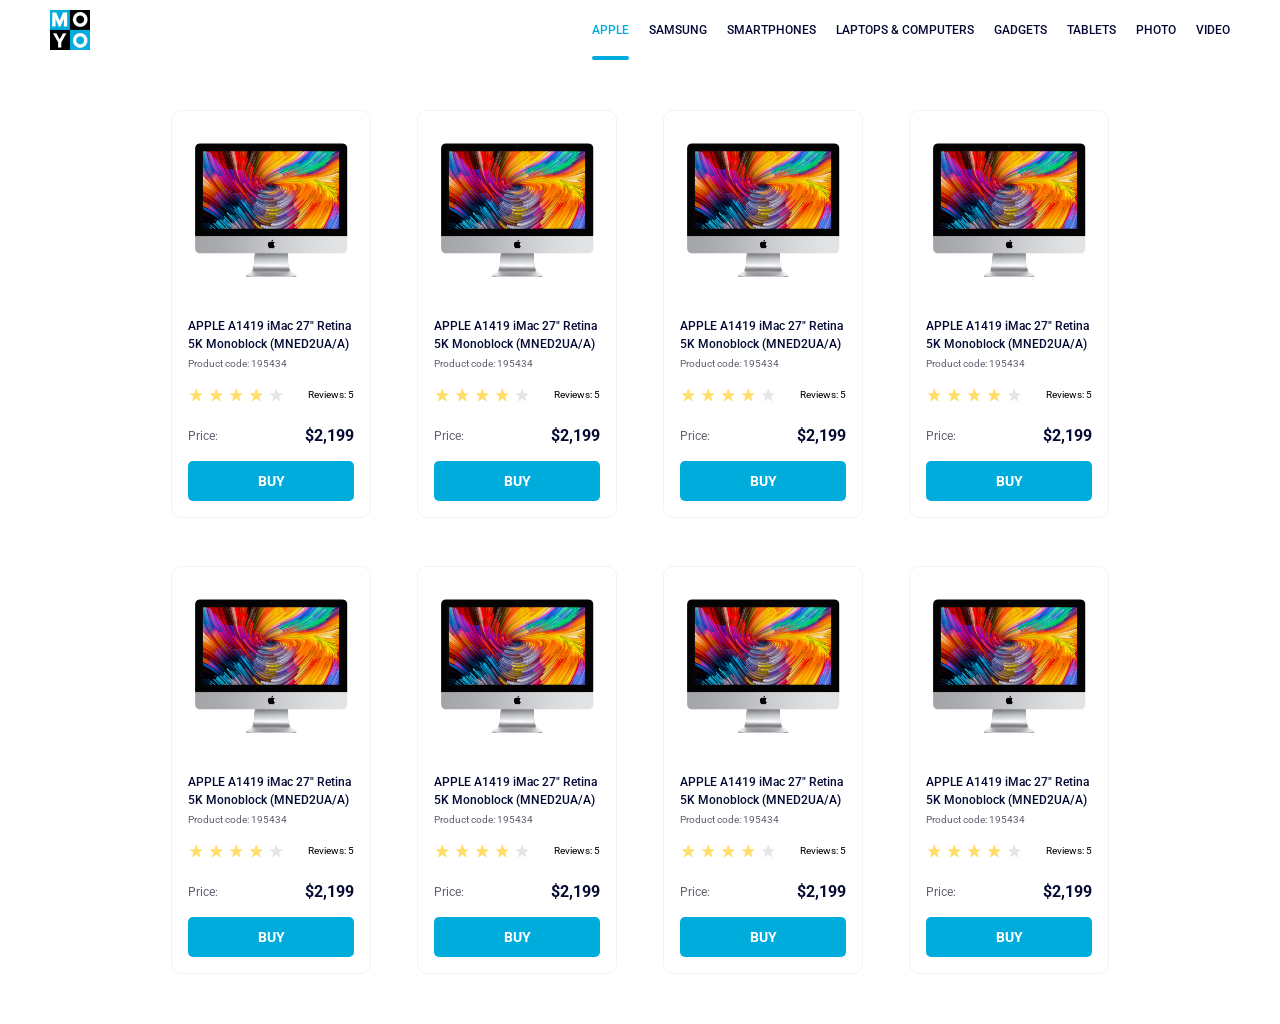
<file: index.html>
<!doctype html><html lang="en"><head><meta charset="utf-8"><meta name="viewport" content="width=device-width, initial-scale=1.0"><title>Catalog</title><link rel="preconnect" href="https://fonts.gstatic.com"><link href="https://fonts.googleapis.com/css2?family=Roboto:wght@400;500;700&display=swap" rel="stylesheet"><link rel="stylesheet" href="index.b7f038a5.css"></head><body> <header class="header"> <a class="header__logo" href="index.html"> <img src="logo.eddae0ff.png" alt="Moyo Logo"> </a> <nav class="nav"> <ul class="nav__list"> <li class="nav__item"> <a class="is-active nav__link" href="#"> Apple </a> </li> <li class="nav__item"> <a class="nav__link" href="#"> Samsung </a> </li> <li class="nav__item"> <a class="nav__link" href="#"> Smartphones </a> </li> <li class="nav__item"> <a class="nav__link" href="#" data-qa="nav-hover"> Laptops & Computers </a> </li> <li class="nav__item"> <a class="nav__link" href="#"> Gadgets </a> </li> <li class="nav__item"> <a class="nav__link" href="#"> Tablets </a> </li> <li class="nav__item"> <a class="nav__link" href="#"> Photo </a> </li> <li class="nav__item"> <a class="nav__link" href="#"> Video </a> </li> </ul> </nav> </header> <main class="catalog"> <div class="card" data-qa="card"> <img class="card__img" src="imac.202c52ff.jpeg" alt="APPLE A1419 iMac 27"> <div class="card__content"> <h1 class="card__title"> APPLE A1419 iMac 27" Retina 5K Monoblock (MNED2UA/A) </h1> <p class="card__code">Product code: 195434</p> <div class="card__rating"> <div class="stars stars--4"> <div class="stars__star"></div> <div class="stars__star"></div> <div class="stars__star"></div> <div class="stars__star"></div> <div class="stars__star"></div> </div> <p class="card__review">Reviews: 5</p> </div> <div class="card__price-container"> <p class="card__price-label">Price:</p> <p class="card__price-value">$2,199</p> </div> <a class="card__btn" data-qa="card-hover" href="#"> BUY </a> </div> </div> <div class="card"> <img class="card__img" src="imac.202c52ff.jpeg" alt="APPLE A1419 iMac 27"> <div class="card__content"> <h1 class="card__title"> APPLE A1419 iMac 27" Retina 5K Monoblock (MNED2UA/A) </h1> <p class="card__code">Product code: 195434</p> <div class="card__rating"> <div class="stars stars--4"> <div class="stars__star"></div> <div class="stars__star"></div> <div class="stars__star"></div> <div class="stars__star"></div> <div class="stars__star"></div> </div> <p class="card__review">Reviews: 5</p> </div> <div class="card__price-container"> <p class="card__price-label">Price:</p> <p class="card__price-value">$2,199</p> </div> <a class="card__btn" href="#"> BUY </a> </div> </div> <div class="card"> <img class="card__img" src="imac.202c52ff.jpeg" alt="APPLE A1419 iMac 27"> <div class="card__content"> <h1 class="card__title"> APPLE A1419 iMac 27" Retina 5K Monoblock (MNED2UA/A) </h1> <p class="card__code">Product code: 195434</p> <div class="card__rating"> <div class="stars stars--4"> <div class="stars__star"></div> <div class="stars__star"></div> <div class="stars__star"></div> <div class="stars__star"></div> <div class="stars__star"></div> </div> <p class="card__review">Reviews: 5</p> </div> <div class="card__price-container"> <p class="card__price-label">Price:</p> <p class="card__price-value">$2,199</p> </div> <a class="card__btn" href="#"> BUY </a> </div> </div> <div class="card"> <img class="card__img" src="imac.202c52ff.jpeg" alt="APPLE A1419 iMac 27"> <div class="card__content"> <h1 class="card__title"> APPLE A1419 iMac 27" Retina 5K Monoblock (MNED2UA/A) </h1> <p class="card__code">Product code: 195434</p> <div class="card__rating"> <div class="stars stars--4"> <div class="stars__star"></div> <div class="stars__star"></div> <div class="stars__star"></div> <div class="stars__star"></div> <div class="stars__star"></div> </div> <p class="card__review">Reviews: 5</p> </div> <div class="card__price-container"> <p class="card__price-label">Price:</p> <p class="card__price-value">$2,199</p> </div> <a class="card__btn" href="#"> BUY </a> </div> </div> <div class="card"> <img class="card__img" src="imac.202c52ff.jpeg" alt="APPLE A1419 iMac 27"> <div class="card__content"> <h1 class="card__title"> APPLE A1419 iMac 27" Retina 5K Monoblock (MNED2UA/A) </h1> <p class="card__code">Product code: 195434</p> <div class="card__rating"> <div class="stars stars--4"> <div class="stars__star"></div> <div class="stars__star"></div> <div class="stars__star"></div> <div class="stars__star"></div> <div class="stars__star"></div> </div> <p class="card__review">Reviews: 5</p> </div> <div class="card__price-container"> <p class="card__price-label">Price:</p> <p class="card__price-value">$2,199</p> </div> <a class="card__btn" href="#"> BUY </a> </div> </div> <div class="card"> <img class="card__img" src="imac.202c52ff.jpeg" alt="APPLE A1419 iMac 27"> <div class="card__content"> <h1 class="card__title"> APPLE A1419 iMac 27" Retina 5K Monoblock (MNED2UA/A) </h1> <p class="card__code">Product code: 195434</p> <div class="card__rating"> <div class="stars stars--4"> <div class="stars__star"></div> <div class="stars__star"></div> <div class="stars__star"></div> <div class="stars__star"></div> <div class="stars__star"></div> </div> <p class="card__review">Reviews: 5</p> </div> <div class="card__price-container"> <p class="card__price-label">Price:</p> <p class="card__price-value">$2,199</p> </div> <a class="card__btn" href="#"> BUY </a> </div> </div> <div class="card"> <img class="card__img" src="imac.202c52ff.jpeg" alt="APPLE A1419 iMac 27"> <div class="card__content"> <h1 class="card__title"> APPLE A1419 iMac 27" Retina 5K Monoblock (MNED2UA/A) </h1> <p class="card__code">Product code: 195434</p> <div class="card__rating"> <div class="stars stars--4"> <div class="stars__star"></div> <div class="stars__star"></div> <div class="stars__star"></div> <div class="stars__star"></div> <div class="stars__star"></div> </div> <p class="card__review">Reviews: 5</p> </div> <div class="card__price-container"> <p class="card__price-label">Price:</p> <p class="card__price-value">$2,199</p> </div> <a class="card__btn" href="#"> BUY </a> </div> </div> <div class="card"> <img class="card__img" src="imac.202c52ff.jpeg" alt="APPLE A1419 iMac 27"> <div class="card__content"> <h1 class="card__title"> APPLE A1419 iMac 27" Retina 5K Monoblock (MNED2UA/A) </h1> <p class="card__code">Product code: 195434</p> <div class="card__rating"> <div class="stars stars--4"> <div class="stars__star"></div> <div class="stars__star"></div> <div class="stars__star"></div> <div class="stars__star"></div> <div class="stars__star"></div> </div> <p class="card__review">Reviews: 5</p> </div> <div class="card__price-container"> <p class="card__price-label">Price:</p> <p class="card__price-value">$2,199</p> </div> <a class="card__btn" href="#"> BUY </a> </div> </div> </main> </body></html>
</file>
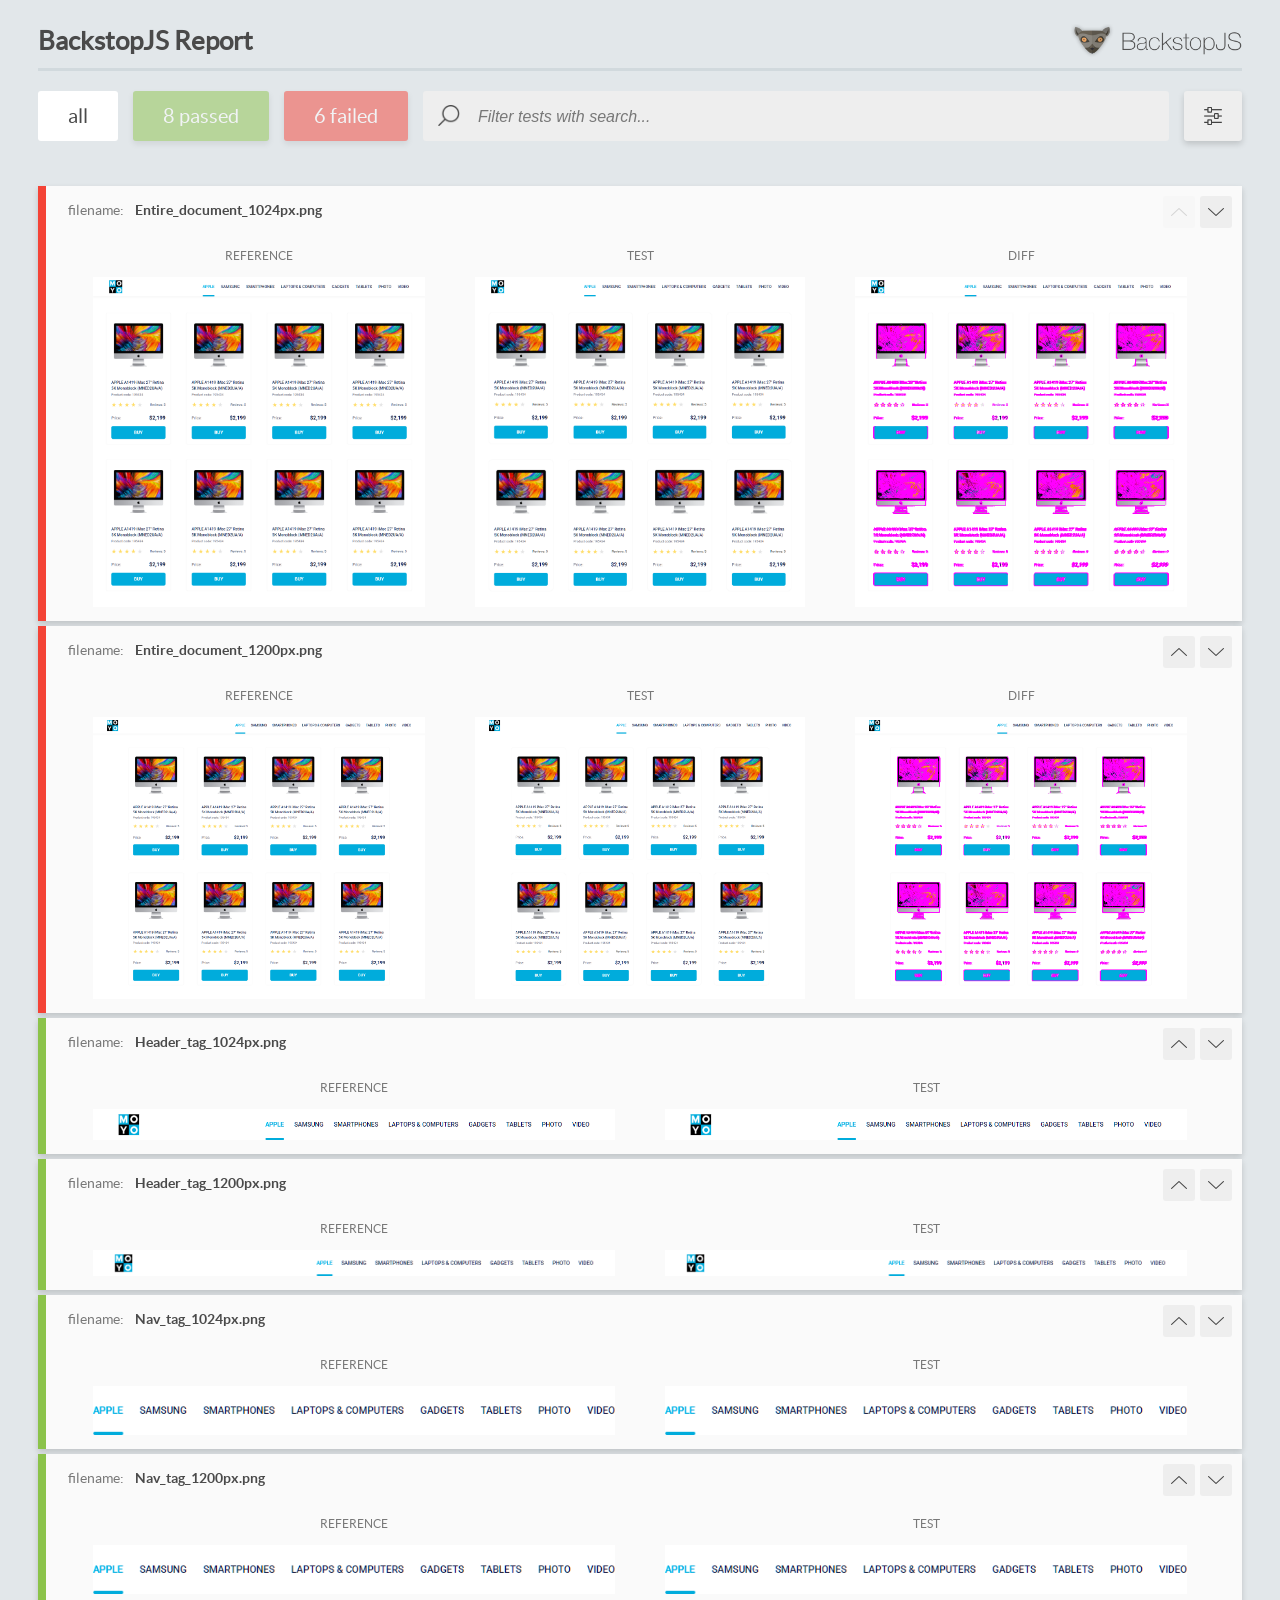
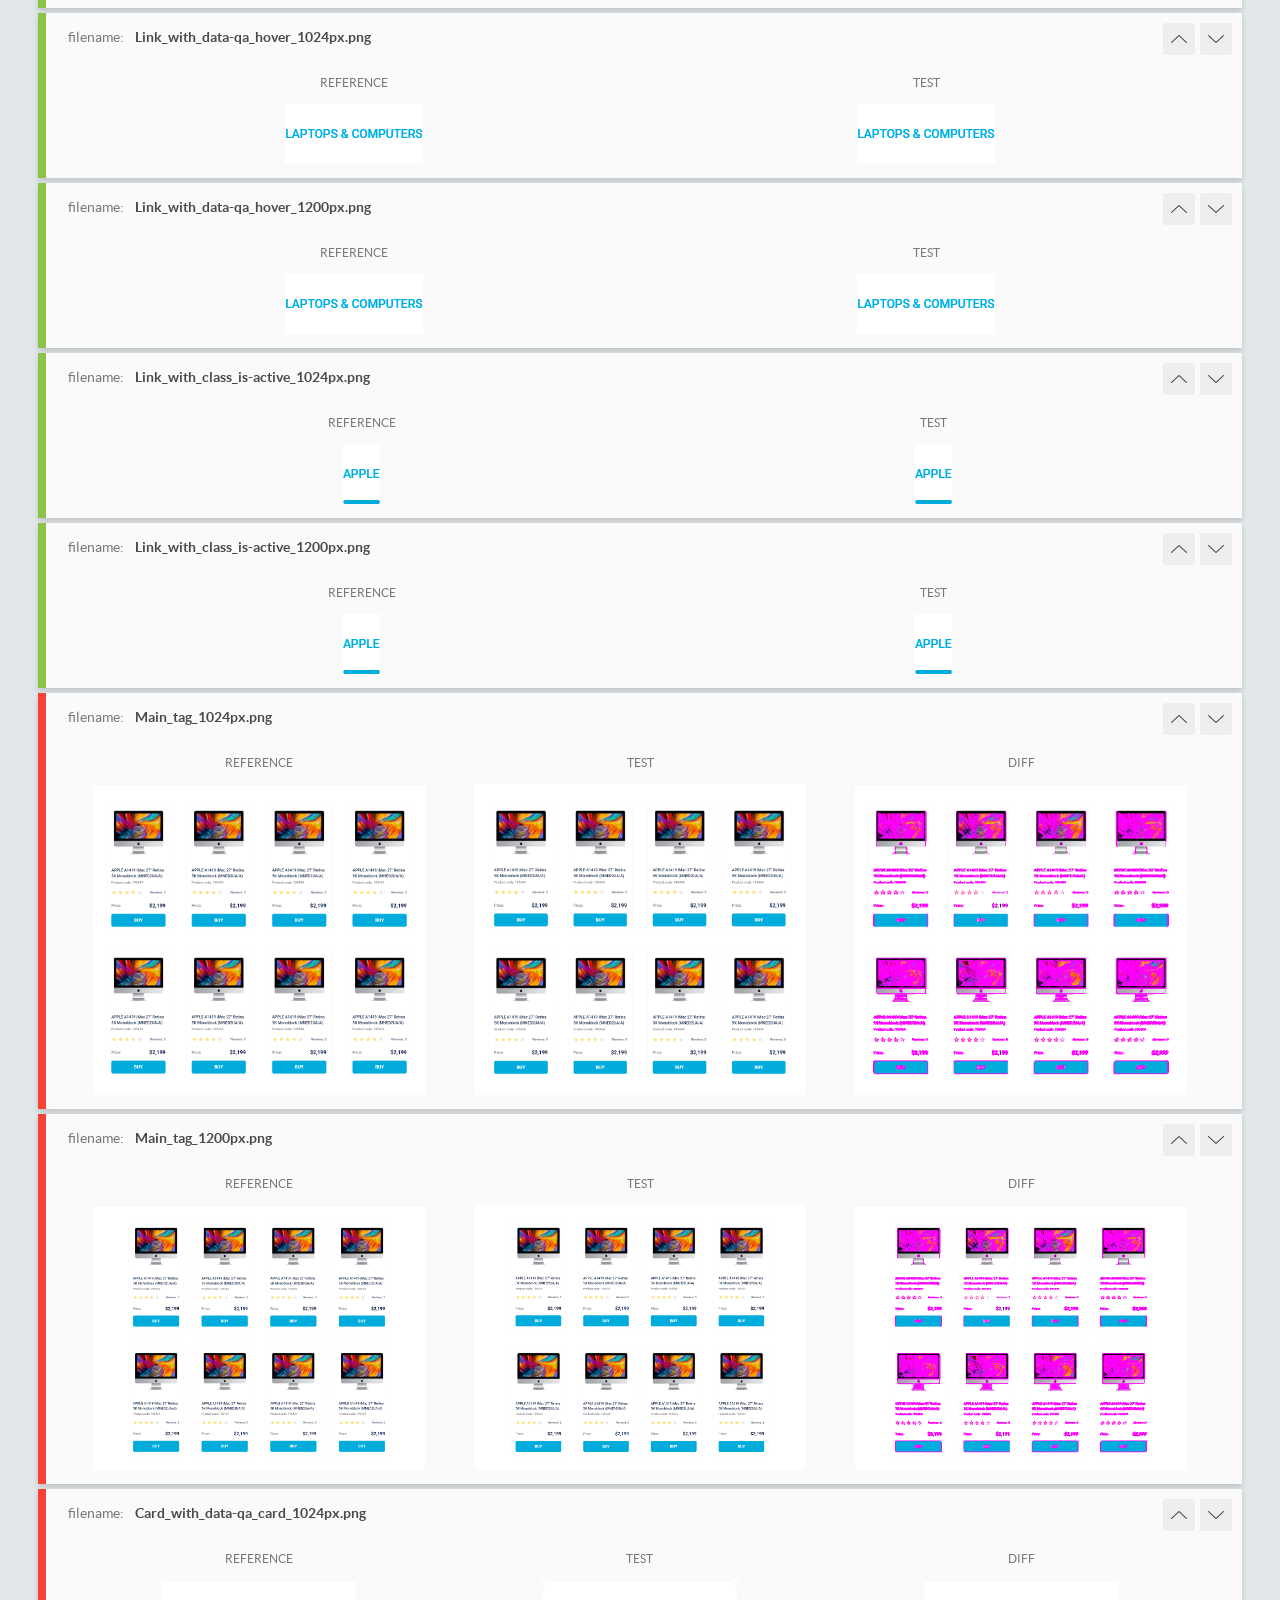
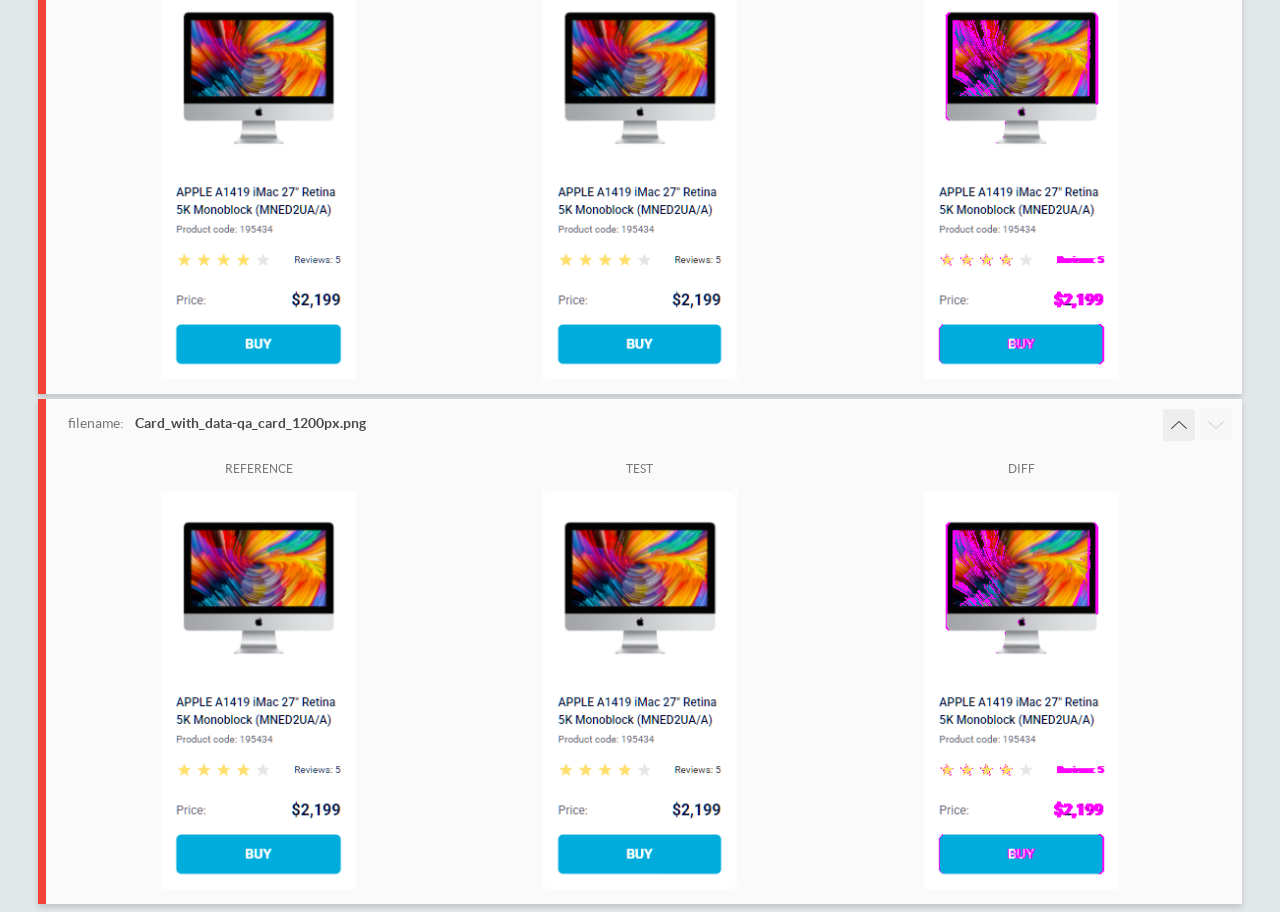
<file: report/html_report/index.html>
<!DOCTYPE html>
<html>
  <head>
    <meta charset="utf-8">
    <!-- Disable Cache -->
    <meta http-equiv="Cache-Control" content="no-cache, no-store, must-revalidate">
    <meta http-equiv="Pragma" content="no-cache">
    <meta http-equiv="Expires" content="0">

    <title>BackstopJS Report</title>

    <style>
      @font-face {
          font-family: 'latoregular';
          src: url('./assets/fonts/lato-regular-webfont.woff2') format('woff2'),
              url('./assets/fonts/lato-regular-webfont.woff') format('woff');
          font-weight: 400;
          font-style: normal;
      }
      @font-face {
          font-family: 'latobold';
          src: url('./assets/fonts/lato-bold-webfont.woff2') format('woff2'),
              url('./assets/fonts/lato-bold-webfont.woff') format('woff');
          font-weight: 700;
          font-style: normal;
      }

      .ReactModal__Body--open {
          overflow: hidden;
      }
      .ReactModal__Body--open .header {
        display: none;
      }

    </style>
  </head>
  <body style="background-color: #E2E7EA">
    <div id="root">

    </div>
    <script>
      function report (report) { // eslint-disable-line no-unused-vars
        window.tests = report;
      }
    </script>
    <script src="config.js"></script>
    <script src="index_bundle.js"></script>
  </body>
</html>
</file>
<file: index.b7f038a5.css>
.header{text-transform:uppercase;justify-content:space-between;align-items:center;padding:0 50px;font-size:12px;font-weight:500;display:flex}.header__logo{width:40px;height:40px;display:inline-block}.nav__list{box-sizing:border-box;white-space:nowrap;margin:0;padding:0;list-style:none;display:flex}.nav__item{margin-left:20px;position:relative}.nav__item:first-child{margin-left:0}.nav__link{box-sizing:border-box;color:#060b35;align-content:center;height:60px;padding:0;line-height:60px;text-decoration:none;transition:color .3s;display:block}.nav__link:hover,.is-active.nav__link{color:#00acdc}.is-active:after{content:"";color:#00acdc;background-color:#00acdc;border-radius:8px;width:100%;height:4px;position:absolute;bottom:0;left:0}.catalog{--column:1;grid-template-columns:repeat(var(--column),200px);grid-auto-flow:row;justify-content:center;place-items:center;gap:48px 46px;padding:50px 40px;display:grid}@media (width>=488px){.catalog{--column:2}}@media (width>=768px){.catalog{--column:3}}@media (width>=1024px){.catalog{--column:4}}.card{box-sizing:border-box;background-color:#fff;border:1px solid #f3f3f3;border-radius:10px;flex-direction:column;width:200px;font-family:Roboto,sans-serif;font-weight:400;transition:transform .3s;display:flex}.card:hover{transform:scale(1.2)}.card__img{object-fit:contain;width:166px;height:134px;margin:32px auto 40px;display:block}.card__content{padding:0 16px 16px}.card__title{color:#060b35;width:166px;margin-top:0;margin-bottom:4px;font-size:12px;font-weight:500;line-height:18px;transition:color .3s}.card:hover .card__title{color:#34568b}.card__code{color:#616070;margin-bottom:16px;font-size:10px;font-weight:400;line-height:14px}.card__rating{justify-content:space-between;align-items:center;width:166px;margin-bottom:24px;display:flex}.card__review{font-size:10px;line-height:14px}.card__price-container{justify-content:space-between;width:166px;margin-bottom:16px;display:flex}.card__price-label{color:#616070;font-size:12px;line-height:18px}.card__price-value{color:#060b35;font-size:16px;font-weight:700;line-height:18px}.card__btn{color:#fff;background-color:#00acdc;border-radius:5px;justify-content:center;align-items:center;width:166px;height:40px;font-size:14px;font-weight:700;line-height:16px;text-decoration:none;transition:background-color .3s,border-color .3s,color .3s;display:flex}.card__btn:hover{color:#00acdc;background-color:#fff;border:1px solid #00acdc}.stars{display:flex}.stars__star{background-image:url(star.822d561e.svg);background-position:50%;background-repeat:no-repeat;width:16px;height:16px;margin-right:4px}.stars__star:last-child{margin-right:0}.stars--1 .stars__star:nth-child(-n+1),.stars--2 .stars__star:nth-child(-n+2),.stars--3 .stars__star:nth-child(-n+3),.stars--4 .stars__star:nth-child(-n+4),.stars--5 .stars__star:nth-child(-n+5){background-image:url(star-active.edda4c43.svg)}*{box-sizing:border-box;margin:0;padding:0}body{margin:0;font-family:Roboto,Arial,Helvetica,sans-serif}
/*# sourceMappingURL=index.b7f038a5.css.map */
</file>
